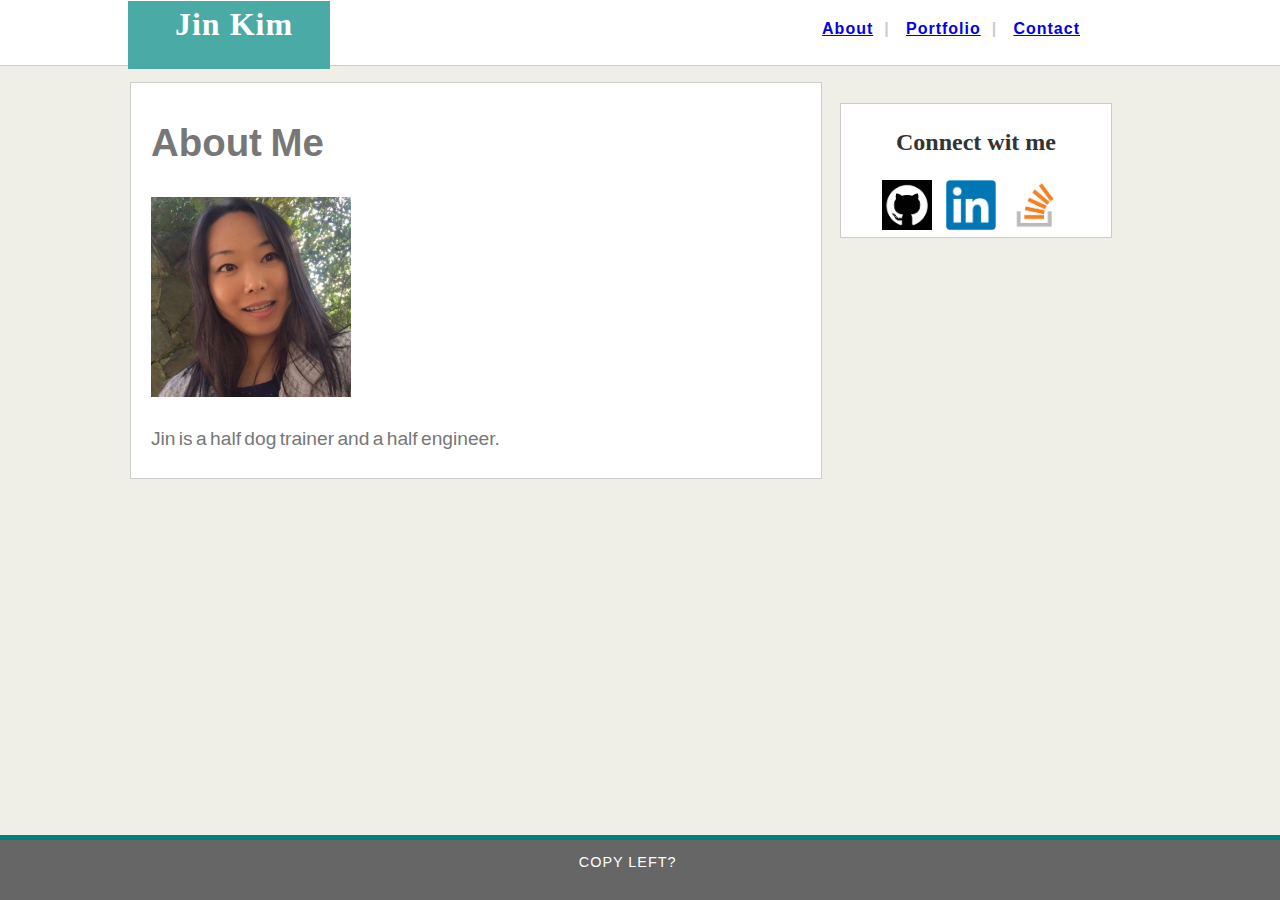
<file: index.html>
<!DOCTYPE html>
<html>
<head>
    <meta charset="utf-8" />
    <meta http-equiv="X-UA-Compatible" content="IE=edge">
    <title>Jin's Portfolio</title>
    <meta name="viewport" content="width=device-width, initial-scale=1">
    <link rel="stylesheet" type="text/css" media="screen" href="assets/css/style.css" />

</head>
<body>
    <nav>
        <p class="header">Jin Kim</p>
        
        <a href="index.html">About</a>&nbsp;&nbsp;|&nbsp;&nbsp;
        <a href="portfolio.html">Portfolio</a>&nbsp;&nbsp;|&nbsp;&nbsp;
        <a href="contact.html">Contact</a>
    </nav>
    <br/><br/><br/><br/>
    <div class="container">

        <section id="main-section">
    
          <h1>About Me</h1>
    
          <img id="bio-image" src="assets/images/me.jpg" alt="Jin">
    
          <p>Jin is a half dog trainer and a half engineer.</a></p>
        </section>
    
        <section id="sidebar">
          <h2>Connect wit me</h2>
          <a href="https://github.com/jinkkim"><img id="github-image" src="assets/images/github.png" alt="Github"></a>
          <a href="https://www.linkedin.com/in/jinkingkim/"><img id="linked-image" src="assets/images/linkedin.png" alt="Linkedin"></a>
          <a href="https://stackoverflow.com"><img id="stackoverflow-image" src="assets/images/stackoverflow.png" alt="Stackoverflow"></a>
         
        </section>
    </div>

    <footer>
        <p> copy left?</p>
    </footer>

</body>
</html>
</file>
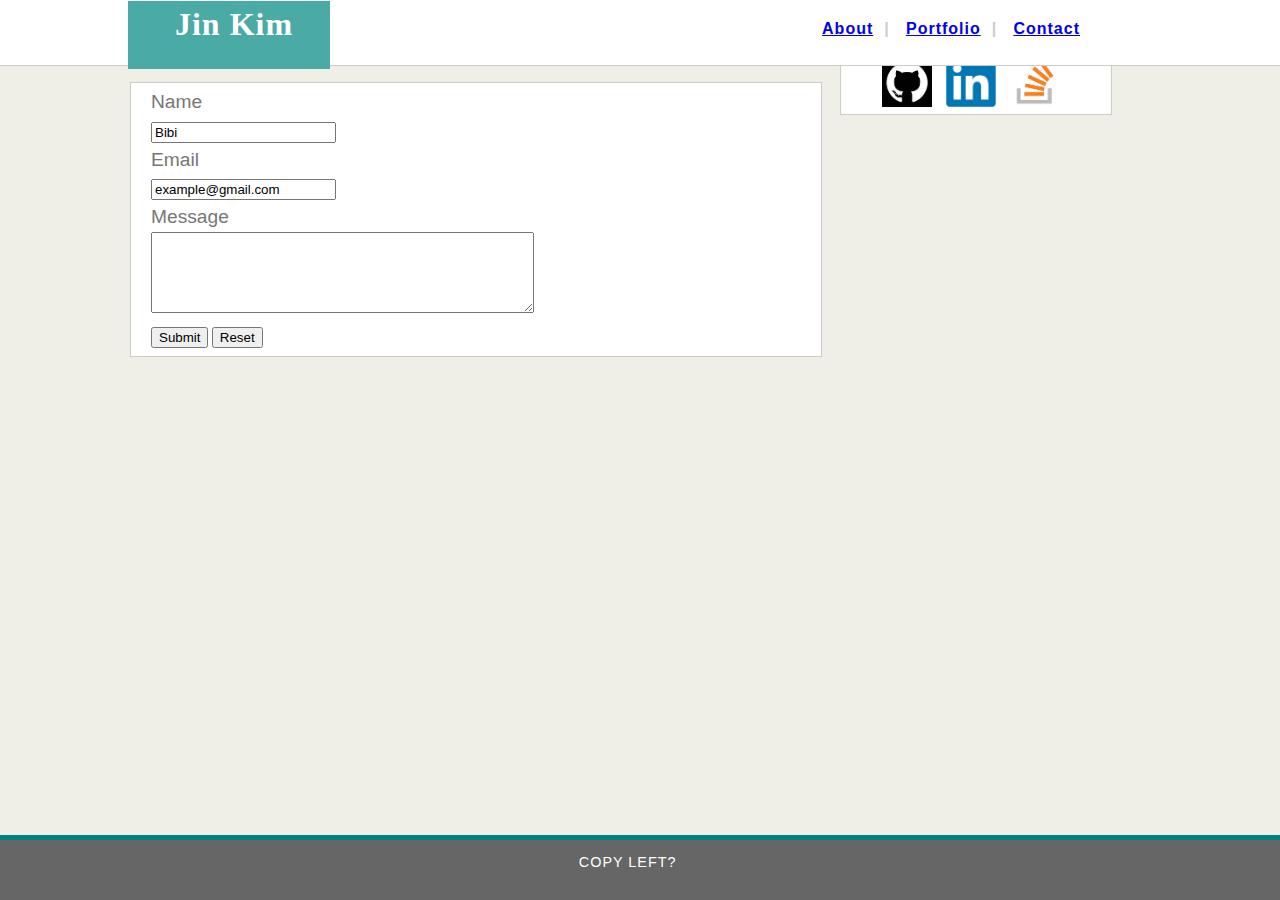
<file: contact.html>
<!DOCTYPE html>
<html>
<head>
    <meta charset="utf-8" />
    <meta http-equiv="X-UA-Compatible" content="IE=edge">
    <title>Jin's Portfolio</title>
    <meta name="viewport" content="width=device-width, initial-scale=1">
    <link rel="stylesheet" type="text/css" media="screen" href="assets/css/style.css" />

</head>
<body>
    <nav>
        <p class="header">Jin Kim</p>
        
        <a href="index.html">About</a>&nbsp;&nbsp;|&nbsp;&nbsp;
        <a href="portfolio.html">Portfolio</a>&nbsp;&nbsp;|&nbsp;&nbsp;
        <a href="contact.html">Contact</a>
    </nav>
    <br/><br/><br/><br/>
    <div class="container">

        <section id="main-section">

            <form action="#" method=post>
                Name<br/> <input type="text" name="name" id="name" value="Bibi" size="20" maxlength="25"><br>
                Email<br/> <input type="text" name="email" id="email" value="example@gmail.com" size="20" maxlength="25"><br>
                Message<br>
                <textarea name="comments" cols="45" rows="5">
		</textarea><br>
                <input type="submit" value="Submit">
                <input type="Reset">
            </form>
        </section>
    
        <section id="sidebar">
          <h2>Connect wit me</h2>
          <a href="https://github.com/jinkkim"><img id="github-image" src="assets/images/github.png" alt="Github"></a>
          <a href="https://www.linkedin.com/in/jinkingkim/"><img id="linked-image" src="assets/images/linkedin.png" alt="Linkedin"></a>
          <a href="https://stackoverflow.com"><img id="stackoverflow-image" src="assets/images/stackoverflow.png" alt="Stackoverflow"></a>
         
        </section>
    </div>

    <footer>
        <p> copy left?</p>
    </footer>    
</body>
</html>
</file>
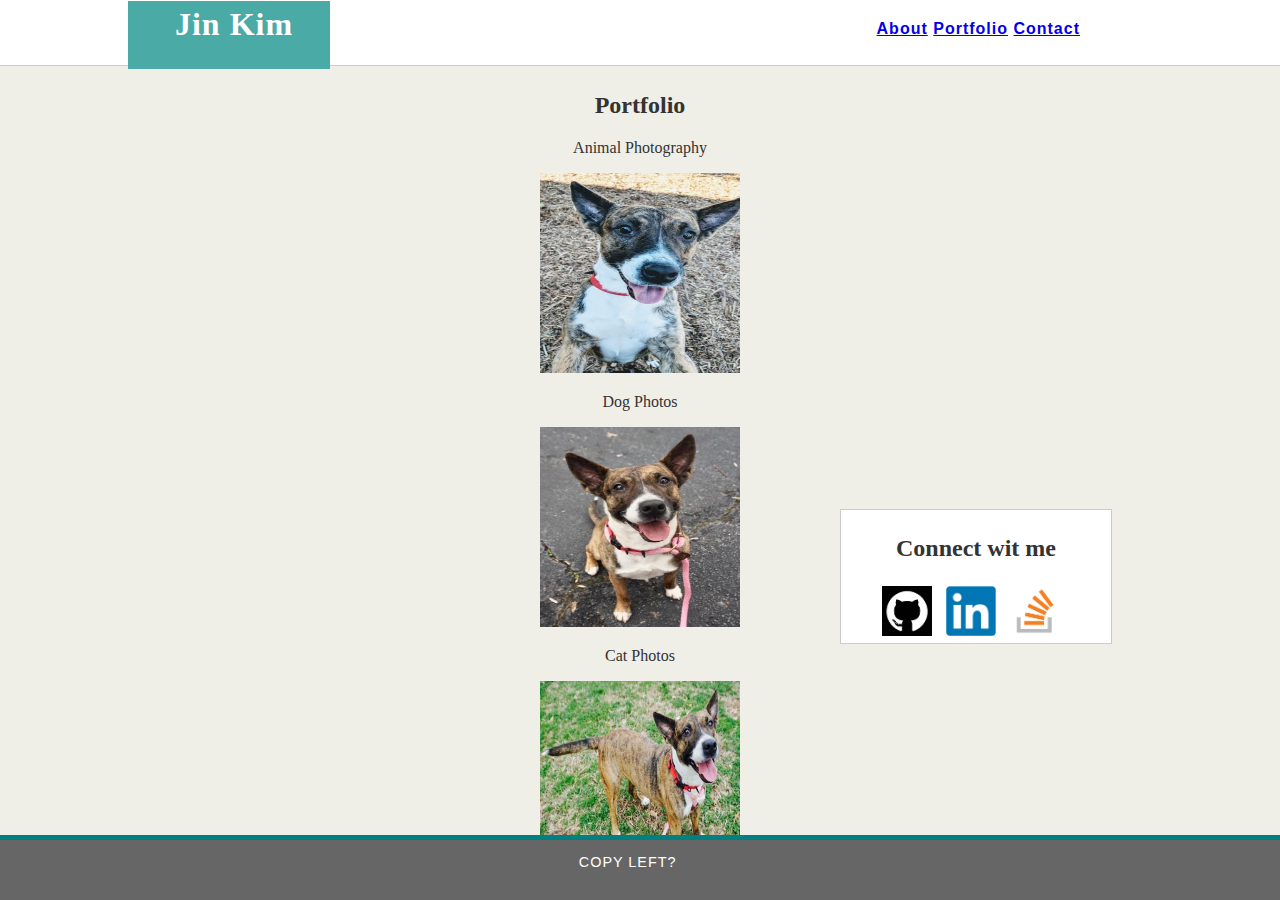
<file: portfolio.html>
<!DOCTYPE html>
<html lang="en">

<head>
    <meta charset="utf-8" />
    <meta http-equiv="X-UA-Compatible" content="IE=edge">
    <title>Jin's Portfolio</title>
    <meta name="viewport" content="width=device-width, initial-scale=1">
    <link rel="stylesheet" type="text/css" media="screen" href="assets/css/style.css" />
    <title>Jin Kim</title>
</head>

<body>

<nav>
    <p class="header">Jin Kim</p>
    <a href="index.html">About</a>
    <a href="portfolio.html">Portfolio</a>
    <a href="contact.html">Contact</a>
</nav>
<br/><br/><br/><br/>
<div class="container">
    <section id="portfolio">
        <h2>Portfolio</h2>
        <div class="photo">
            <p class="header1">
                Animal Photography
            </p>
            <a href="http://www.atlantahumane.org" target="_blank">
                <img src="assets/images/sam1.jpg" width="200" height="200" alt="photography">
            </a>
        </div>
        <div class="photo">
            <p class="header1">
                Dog Photos
            </p>
            <a href="http://www.atlantahumane.org" target="_blank">
                <img src="assets/images/sam2.jpg" width="200" height="200" alt="photography">
            </a>
        </div>
        <div class="photo">
            <p class="header1">
                Cat Photos
            </p>
            <a href="http://www.atlantahumane.org" target="_blank">
                <img src="assets/images/sam3.jpg" width="200" height="200" alt="photography">
            </a>
        </div>
    </section>
    <section id="sidebar">
        <h2>Connect wit me</h2>
        <a href="https://github.com/jinkkim"><img id="github-image" src="assets/images/github.png" alt="Github"></a>
        <a href="https://www.linkedin.com/in/jinkingkim/"><img id="linked-image" src="assets/images/linkedin.png" alt="Linkedin"></a>
        <a href="https://stackoverflow.com"><img id="stackoverflow-image" src="assets/images/stackoverflow.png" alt="Stackoverflow"></a>

    </section>
</div>




</body>

<footer>
    <p> copy left?</p>
</footer>

</html>
</file>
<file: assets/css/style.css>
nav {
	position: fixed;
	width: 100%;
	height: 5%;
	top: 0;
	right: 0;
	z-index: 9999;
	background-color: #fff;
	border-bottom: solid #ccc 1px;
	padding-top: 20px;
	padding-right: 200px;
	font-family: Arial, "Helvetica Neue", Helvetica, "sans-serif";
	text-align: right;
	color: #ccc;
	font-weight: bold;
	letter-spacing: 1px;
}

.header{
	font-family: "Georgia", "Times New Roman", Times, serif;
	font-size: 200%;
	position: fixed;
	top: 0;
	left: 0;
	padding-left: 10px;
	padding-top: 5px;
	color: #fff;
	background-color: #4aaaa5;
	margin-left: 10%;
	height: 7%;
	margin-top: 0.1%;
	text-align: center;
	width: 15%;
}

.container{
    width: 960px;
    text-align: center;
    margin: 0 auto;
}

footer {
	position: absolute;
	width: 102%;
	/* Set the fixed height of the footer here */
	height: 60px;
	background-color: #666;
	bottom: 0px;

	right: -0.49999px;
	border-top: 5px solid teal;
	text-align: center;
	color: #fff;
	font-family: Arial, "Helvetica Neue", Helvetica, "sans-serif"; 
	font-size: 90%;
	text-transform: uppercase;
	letter-spacing: 1px;
}

#main-section{
	width: 650px;
	background-color: #fff;
	margin-top: 10px;
	margin-left: -30px;
	border: 1px #ccc solid;
	padding: 5px 20px;
	text-align: left;
	line-height: 1.5;
	word-spacing: -2px;
	font-family: Arial, "Helvetica Neue", Helvetica, "sans-serif";
	font-size: 120%;
	color: #777;
}

#github-image, #linked-image, #stackoverflow-image {

    width: 50px;
    height: 50px;
    margin-right: 10px;
}

#bio-image{
	width: 200px;
	height: 200px;
    margin-right: 20px;
}

#sidebar{
	width: 270px;
	line-height: 1.5;
	background-color: #fff;
	border: 1px #ccc solid;
	text-align: center;
	float: left;
	margin-top: -376px;
	margin-left: 680px;
}

body{
	background-color: #efeee7;
	font-family: "Georgia", "Times New Roman", "Times", "Serif";
	color: #333;
	margin: 0;
	padding: 0;
}
</file>
